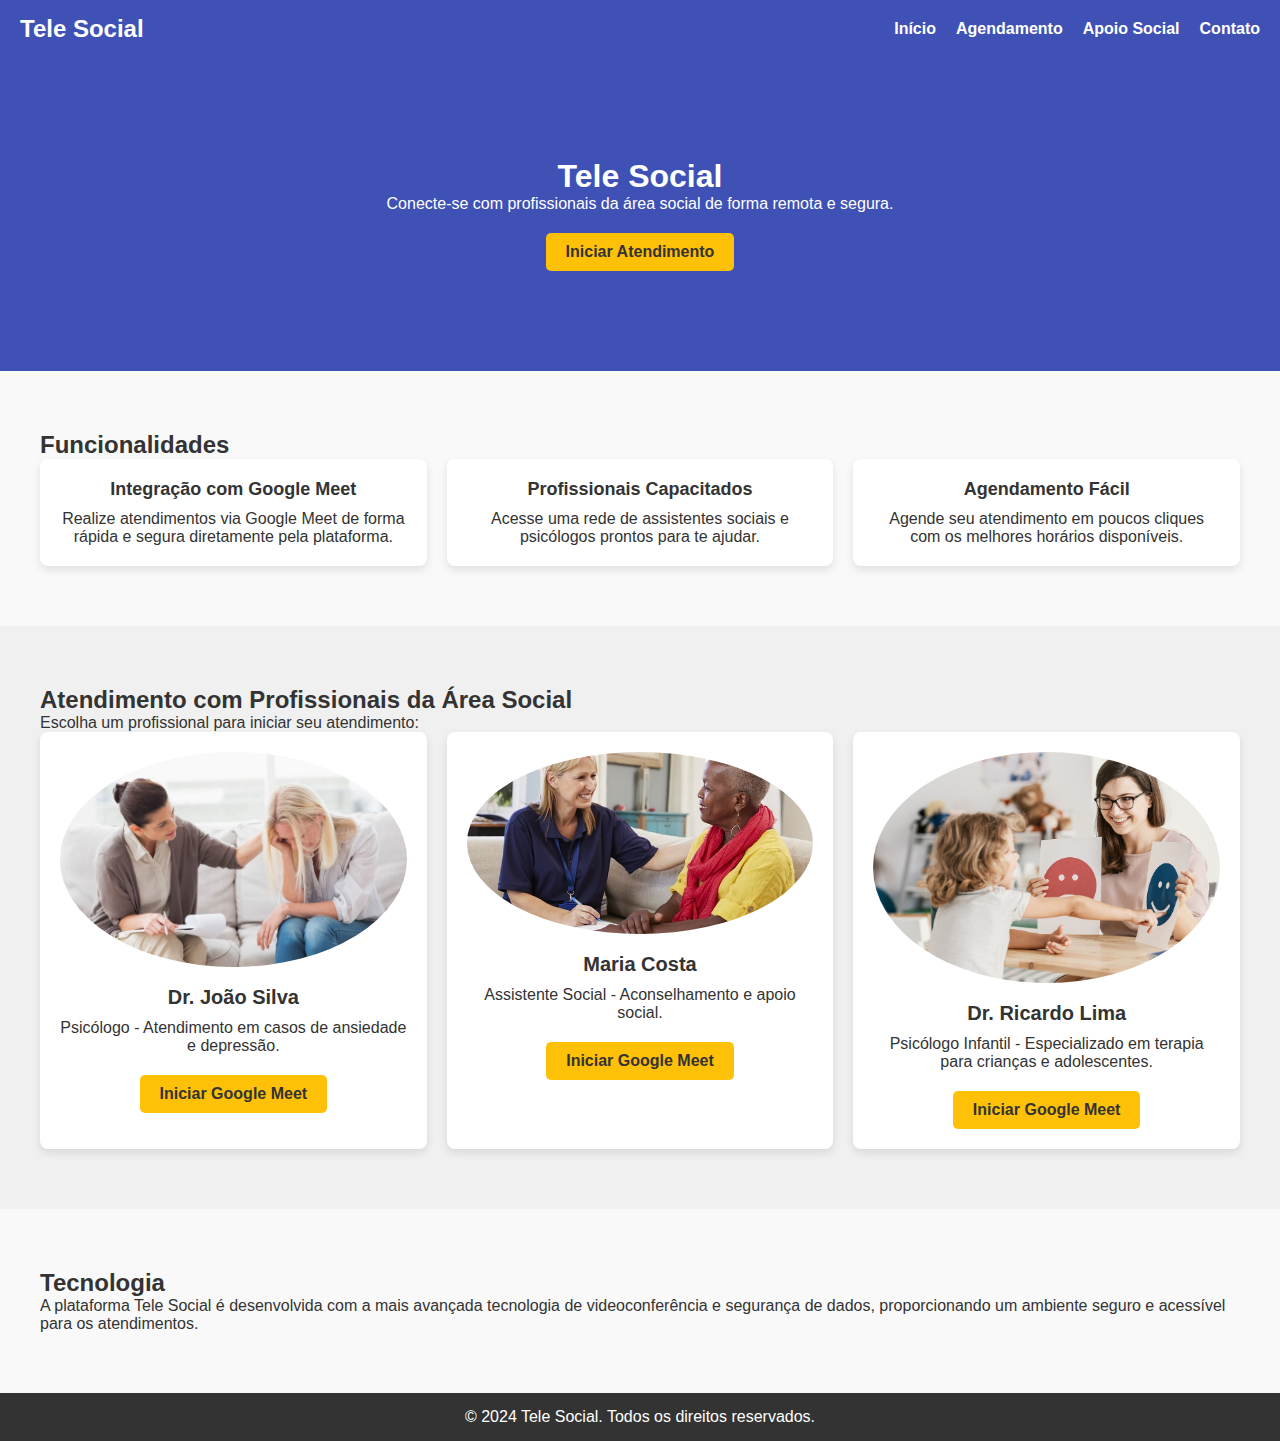
<file: index.html>
<!DOCTYPE html>
<html lang="pt-br">
<head>
    <meta charset="UTF-8">
    <meta name="viewport" content="width=device-width, initial-scale=1.0">
    <title>Tele Social</title>
    <link rel="stylesheet" href="style.css">
</head>
<body>

    <!-- Cabeçalho -->
    <header>
        <nav class="navbar">
            <div class="logo">Tele Social</div>
            <div class="hamburger-menu" onclick="toggleMenu()">
                <div class="bar"></div>
                <div class="bar"></div>
                <div class="bar"></div>
            </div>
            <ul class="nav-links" id="navLinks">
                <li><a href="index.html">Início</a></li>
                <li><a href="agendamento.html">Agendamento</a></li>
                <li><a href="Apoio.html">Apoio Social</a></li>
                <li><a href="cont.html">Contato</a></li>
            </ul>
        </nav>
    </header>

    <!-- Seção de Apresentação -->
    <section class="hero">
        <div class="container">
            <h1>Tele Social</h1>
            <p>Conecte-se com profissionais da área social de forma remota e segura.</p>
            <a href="#atendimento" class="btn">Iniciar Atendimento</a>
        </div>
    </section>

    <!-- Seção de Funcionalidades -->
    <section id="funcionalidades" class="section">
        <div class="container">
            <h2>Funcionalidades</h2>
            <div class="grid">
                <div class="card">
                    <h3>Integração com Google Meet</h3>
                    <p>Realize atendimentos via Google Meet de forma rápida e segura diretamente pela plataforma.</p>
                </div>
                <div class="card">
                    <h3>Profissionais Capacitados</h3>
                    <p>Acesse uma rede de assistentes sociais e psicólogos prontos para te ajudar.</p>
                </div>
                <div class="card">
                    <h3>Agendamento Fácil</h3>
                    <p>Agende seu atendimento em poucos cliques com os melhores horários disponíveis.</p>
                </div>
            </div>
        </div>
    </section>

    <!-- Seção de Atendimento -->
    <section id="atendimento" class="section bg-light">
        <div class="container">
            <h2>Atendimento com Profissionais da Área Social</h2>
            <p>Escolha um profissional para iniciar seu atendimento:</p>
            <div class="profissionais">
                <div class="profissional">
                    <img src="psicologo.jpg" alt="Psicólogo">
                    <h3>Dr. João Silva</h3>
                    <p>Psicólogo - Atendimento em casos de ansiedade e depressão.</p>
                    <a href="https://meet.google.com" class="btn" target="_blank">Iniciar Google Meet</a>
                </div>
                <div class="profissional">
                    <img src="assistente_social.jpg" alt="Assistente Social">
                    <h3>Maria Costa</h3>
                    <p>Assistente Social - Aconselhamento e apoio social.</p>
                    <a href="https://meet.google.com" class="btn" target="_blank">Iniciar Google Meet</a>
                </div>
                <div class="profissional">
                    <img src="psicologo2.jpg" alt="Psicólogo">
                    <h3>Dr. Ricardo Lima</h3>
                    <p>Psicólogo Infantil - Especializado em terapia para crianças e adolescentes.</p>
                    <a href="https://meet.google.com" class="btn" target="_blank">Iniciar Google Meet</a>
                </div>
            </div>
        </div>
    </section>

    <!-- Seção de Tecnologia -->
    <section id="tecnologia" class="section">
        <div class="container">
            <h2>Tecnologia</h2>
            <p>A plataforma Tele Social é desenvolvida com a mais avançada tecnologia de videoconferência e segurança de dados, proporcionando um ambiente seguro e acessível para os atendimentos.</p>
        </div>
    </section>

    <!-- Rodapé -->
    <footer>
        <div class="container">
            <p>&copy; 2024 Tele Social. Todos os direitos reservados.</p>
        </div>
    </footer>

    <!-- JavaScript -->
    <script src="script.js"></script>

</body>
</html>
</file>
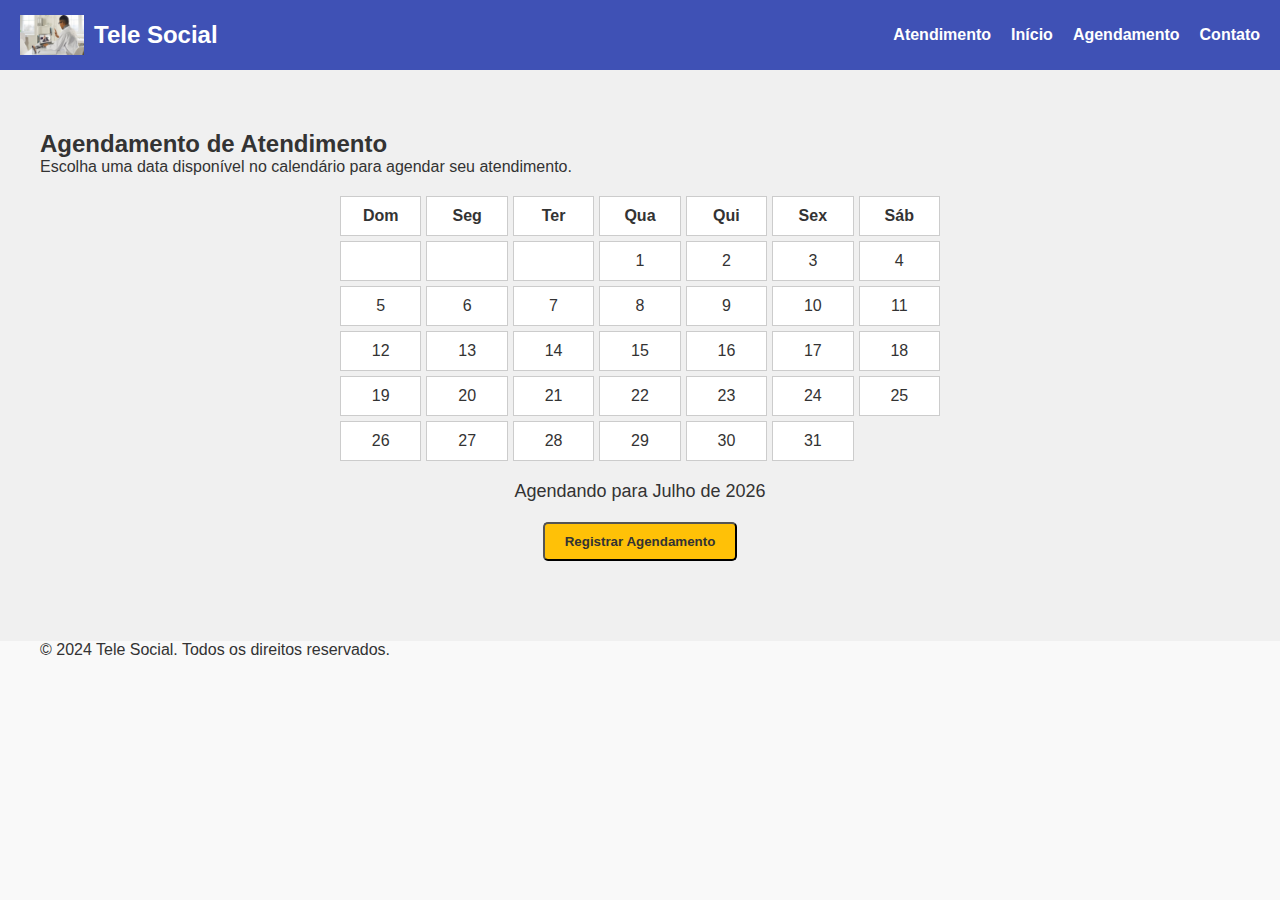
<file: agendamento.html>
<!DOCTYPE html>
<html lang="pt-br">
<head>
    <meta charset="UTF-8">
    <meta name="viewport" content="width=device-width, initial-scale=1.0">
    <title>Tele Social - Agendamento</title>
    <link rel="stylesheet" href="style2.css">
</head>
<body>

    <!-- Cabeçalho -->
    <header>
        <nav class="navbar">
            <div class="logo-container">
                <img src="profissional.jpg" alt="Logo Tele Social" class="logo-img"> <!-- Espaço para a logo -->
                <div class="logo-title blink">Tele Social</div> <!-- Título piscando -->
            </div>
            <div class="hamburger-menu" onclick="toggleMenu()">
                <div class="bar"></div>
                <div class="bar"></div>
                <div class="bar"></div>
            </div>
            <ul class="nav-links" id="navLinks">
                <li><a href="#atendimento">Atendimento</a></li>
                <li><a href="index.html">Início</a></li>
                <li><a href="#agendamento.html">Agendamento</a></li> <!-- Aba Agendamento -->
                <li><a href="contato.html">Contato</a></li>
            </ul>
        </nav>
    </header>

    <!-- Seção de Agendamento -->
    <section id="agendamento" class="section bg-light">
        <div class="container">
            <h2>Agendamento de Atendimento</h2>
            <p>Escolha uma data disponível no calendário para agendar seu atendimento.</p>

            <!-- Calendário -->
            <div class="calendar-container">
                <div id="calendar"></div>
                <div id="selected-date"></div>
                <button class="btn" onclick="registrarAgendamento()">Registrar Agendamento</button>
            </div>
        </div>
    </section>

    <!-- Rodapé -->
    <footer>
        <div class="container">
            <p>&copy; 2024 Tele Social. Todos os direitos reservados.</p>
        </div>
    </footer>

    <!-- JavaScript -->
    <script src="script.js"></script>

</body>
</html>
</file>
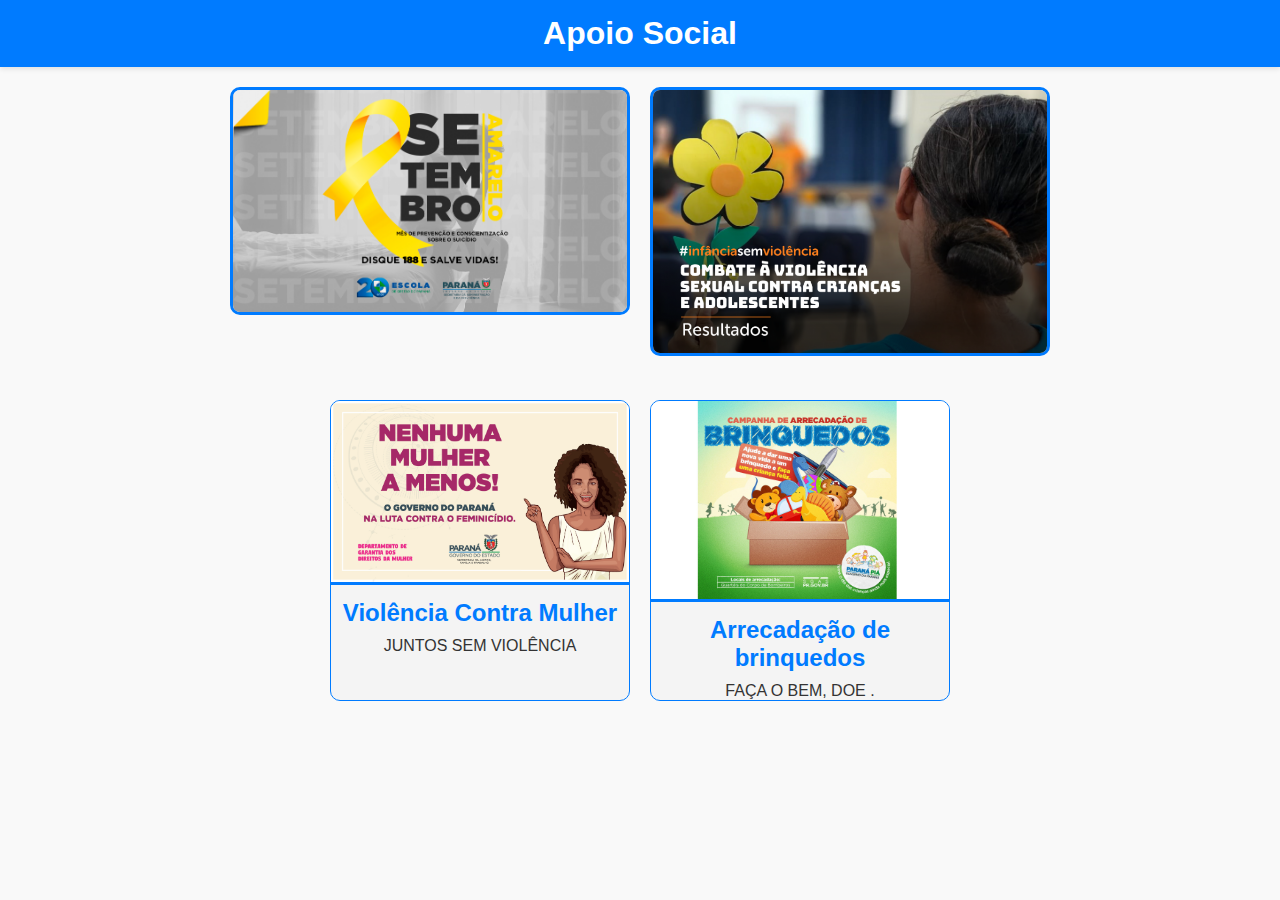
<file: Apoio.html>
<!DOCTYPE html>
<html lang="pt-BR">
<head>
    <meta charset="UTF-8">
    <meta name="viewport" content="width=device-width, initial-scale=1.0">
    <title>Apoio Social</title>
    <link rel="stylesheet" href="style.css">
</head>
<body>
    <header class="header">
        <h1>Apoio Social</h1>
    </header>
    
    <section class="banners">
        <div class="banner">
            <img src="banner.jpg" alt="Banner 1">
        </div>
        <div class="banner">
            <img src="banner2.jpg" alt="Banner 2">
        </div>
    </section>
    
    <section class="campanhas">
        <div class="campanha">
            <img src="campanha1.jpg" alt="Campanha 1">
            <h2>Violência Contra Mulher</h2>
            <p>JUNTOS SEM VIOLÊNCIA</p>
        </div>
        <div class="campanha">
            <img src="banner3.jpg" alt="Campanha 2">
            <h2>Arrecadação de brinquedos</h2>
            <p>FAÇA O BEM, DOE .</p>
        </div>
    </section>
</body>
</html>
</file>
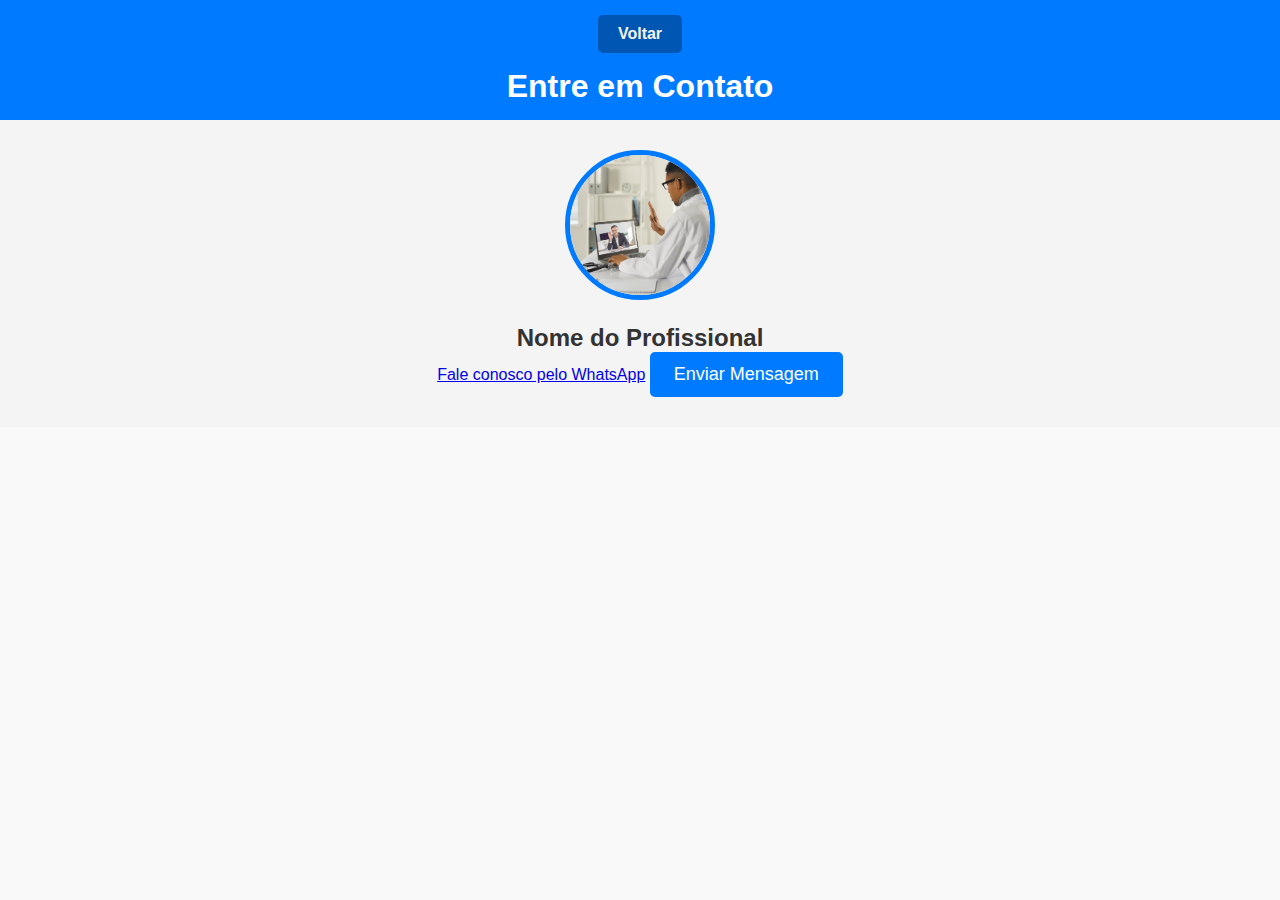
<file: cont.html>
<!DOCTYPE html>
<html lang="pt-BR">
<head>
    <meta charset="UTF-8">
    <meta name="viewport" content="width=device-width, initial-scale=1.0">
    <title>Contato</title>
    <link rel="stylesheet" href="style.css">
</head>
<body>
    <header class="header">
        <a href="index.html" class="back-button">Voltar</a>
        <h1>Entre em Contato</h1>
    </header>
    
    <section class="contato">
        <div class="profile">
            <img src="profissional.jpg" alt="Foto do Profissional" class="profile-img">
            <h2>Nome do Profissional</h2>
        </div>
        <div class="contact-info">
            <a href="https://wa.me/5511999999999" class="https://chat.whatsapp.com/DsJUmCznm1o3u2NcvbDkVR">Fale conosco pelo WhatsApp</a>
            <button class="contact-button">Enviar Mensagem</button>
        </div>
    </section>
</body>
</html>
</file>
<file: style.css>
* {
    margin: 0;
    padding: 0;
    box-sizing: border-box;
}

body {
    font-family: 'Segoe UI', Tahoma, Geneva, Verdana, sans-serif;
    background-color: #f9f9f9;
    color: #333;
}

header {
    background-color: #3F51B5;
    padding: 15px 20px;
    color: white;
}

.navbar {
    display: flex;
    justify-content: space-between;
    align-items: center;
}

.logo {
    font-size: 24px;
    font-weight: bold;
}

.hamburger-menu {
    display: none;
    cursor: pointer;
}

.hamburger-menu .bar {
    width: 30px;
    height: 3px;
    background-color: white;
    margin: 5px 0;
}

.nav-links {
    list-style: none;
    display: flex;
    gap: 20px;
}

.nav-links li a {
    color: white;
    text-decoration: none;
    font-weight: bold;
}

.hero {
    background-color: #3F51B5;
    color: white;
    text-align: center;
    padding: 100px 20px;
}

.btn {
    background-color: #FFC107;
    padding: 10px 20px;
    color: #333;
    text-decoration: none;
    font-weight: bold;
    border-radius: 5px;
    display: inline-block;
    margin-top: 20px;
}

.section {
    padding: 60px 20px;
}

.bg-light {
    background-color: #f0f0f0;
}

.container {
    max-width: 1200px;
    margin: 0 auto;
}

.grid {
    display: grid;
    grid-template-columns: repeat(3, 1fr);
    gap: 20px;
}

.card {
    background-color: white;
    padding: 20px;
    box-shadow: 0 4px 8px rgba(0,0,0,0.1);
    border-radius: 8px;
    text-align: center;
}

.card h3 {
    margin-bottom: 10px;
    font-size: 18px;
}

.profissionais {
    display: grid;
    grid-template-columns: repeat(3, 1fr);
    gap: 20px;
}

.profissional {
    background-color: white;
    padding: 20px;
    text-align: center;
    box-shadow: 0 4px 8px rgba(0,0,0,0.1);
    border-radius: 8px;
}

.profissional img {
    max-width: 100%;
    border-radius: 50%;
    margin-bottom: 15px;
}

.profissional h3 {
    font-size: 20px;
    margin-bottom: 10px;
}

footer {
    background-color: #333;
    color: white;
    text-align: center;
    padding: 15px 0;
}

/* Responsividade */
@media (max-width: 768px) {
    .hamburger-menu {
        display: block;
    }
    .nav-links {
        display: none;
        flex-direction: column;
        background-color: #3F51B5;
        position: absolute;
        right: 0;
        top: 60px;
        width: 200px;
    }
    .nav-links li {
        text-align: center;
        padding: 15px 0;
    }
    .nav-links.active {
        display: flex;
    }
    .grid, .profissionais {
        grid-template-columns: 1fr;
    }
}
/* Reset básico */
body, h1, h2, p, a {
    margin: 0;
    padding: 0;
    font-family: Arial, sans-serif;
}

/* Estilo do cabeçalho */
.header {
    background-color: #007BFF; /* Azul */
    color: white;
    padding: 10px;
    text-align: center;
}

/* Estilo dos banners */
.banners {
    display: flex;
    justify-content: center;
    gap: 20px;
    padding: 20px;
}

.banner img {
    width: 100%;
    max-width: 400px;
    border-radius: 10px;
    border: 3px solid #007BFF;
}

/* Estilo das campanhas */
.campanhas {
    display: flex;
    flex-wrap: wrap;
    justify-content: center;
    gap: 20px;
    padding: 20px;
}

.campanha {
    width: 300px;
    text-align: center;
    border: 1px solid #007BFF;
    border-radius: 10px;
    overflow: hidden;
    background-color: #f4f4f4;
}

.campanha img {
    width: 100%;
    border-bottom: 3px solid #007BFF;
}

.campanha h2 {
    margin: 10px 0;
    color: #007BFF;
}

/* Reset básico */
body, h1, a, button {
    margin: 0;
    padding: 0;
    font-family: Arial, sans-serif;
}

/* Estilo do cabeçalho */
.header {
    background-color: #007BFF; /* Azul */
    color: white;
    padding: 10px;
    text-align: center;
}

.back-button {
    display: inline-block;
    margin-bottom: 10px;
    text-decoration: none;
    color: white;
    font-weight: bold;
    background-color: #0056b3;
    padding: 8px 15px;
    border-radius: 5px;
}

/* Estilo da seção de contato */
.contato {
    text-align: center;
    padding: 20px;
}

.profile-img {
    border-radius: 50%;
    width: 150px;
    height: 150px;
    object-fit: cover;
    border: 3px solid #007BFF;
    margin-bottom: 20px;
}

.whatsapp-link {
    display: block;
    margin: 10px 0;
    color: #25D366; /* Cor do WhatsApp */
    text-decoration: none;
    font-weight: bold;
    font-size: 18px;
}

.contact-button {
    padding: 10px 20px;
    background-color: #007BFF;
    border: none;
    color: white;
    border-radius: 5px;
    cursor: pointer;
    font-size: 18px;
}
/* Reset básico */
body, h1, a, button {
    margin: 0;
    padding: 0;
    font-family: 'Segoe UI', Tahoma, Geneva, Verdana, sans-serif;
}

/* Estilo do cabeçalho */
.header {
    background-color: #007BFF; /* Azul */
    color: white;
    padding: 15px;
    text-align: center;
    box-shadow: 0 2px 5px rgba(0, 0, 0, 0.1);
}

.back-button {
    display: inline-block;
    margin-bottom: 15px;
    text-decoration: none;
    color: #f4f4f4;
    font-weight: bold;
    background-color: #0056b3;
    padding: 10px 20px;
    border-radius: 5px;
    transition: background-color 0.3s ease;
}

.back-button:hover {
    background-color: #004494;
}

/* Estilo da seção de contato */
.contato {
    text-align: center;
    padding: 30px;
    background-color: #f4f4f4;
}

.profile-img {
    border-radius: 50%;
    width: 150px;
    height: 150px;
    object-fit: cover;
    border: 5px solid #007BFF;
    margin-bottom: 20px;
    transition: transform 0.3s ease;
}

.profile-img:hover {
    transform: scale(1.05);
}

.whatsapp-link {
    display: block;
    margin: 20px 0;
    color: #25D366; /* Cor do WhatsApp */
    text-decoration: none;
    font-weight: bold;
    font-size: 18px;
    transition: color 0.3s ease;
}

.whatsapp-link:hover {
    color: #1da851;
}

.contact-button {
    padding: 12px 24px;
    background-color: #007BFF;
    border: none;
    color: white;
    border-radius: 5px;
    cursor: pointer;
    font-size: 18px;
    transition: background-color 0.3s ease;
}

.contact-button:hover {
    background-color: #0056b3;
}
</file>
<file: style2.css>
* {
    margin: 0;
    padding: 0;
    box-sizing: border-box;
}

body {
    font-family: 'Segoe UI', Tahoma, Geneva, Verdana, sans-serif;
    background-color: #f9f9f9;
    color: #333;
}

header {
    background-color: #3F51B5;
    padding: 15px 20px;
    color: white;
}

.navbar {
    display: flex;
    justify-content: space-between;
    align-items: center;
}

.logo-container {
    display: flex;
    align-items: center;
}

.logo-img {
    height: 40px;
    margin-right: 10px;
}

.logo-title {
    font-size: 24px;
    font-weight: bold;
}

.hamburger-menu {
    display: none;
    cursor: pointer;
}

.hamburger-menu .bar {
    width: 30px;
    height: 3px;
    background-color: white;
    margin: 5px 0;
}

.nav-links {
    list-style: none;
    display: flex;
    gap: 20px;
}

.nav-links li a {
    color: white;
    text-decoration: none;
    font-weight: bold;
}

.section {
    padding: 60px 20px;
}

.bg-light {
    background-color: #f0f0f0;
}

.container {
    max-width: 1200px;
    margin: 0 auto;
}

.btn {
    background-color: #FFC107;
    padding: 10px 20px;
    color: #333;
    text-decoration: none;
    font-weight: bold;
    border-radius: 5px;
    display: inline-block;
    margin-top: 20px;
}

.calendar-container {
    display: flex;
    flex-direction: column;
    align-items: center;
    padding: 20px;
}

#calendar {
    width: 100%;
    max-width: 600px;
    display: grid;
    grid-template-columns: repeat(7, 1fr);
    gap: 5px;
}

#calendar div {
    padding: 10px;
    background-color: #fff;
    border: 1px solid #ccc;
    text-align: center;
    cursor: pointer;
    transition: background-color 0.3s ease;
}

#calendar div:hover {
    background-color: #FFC107;
}

#selected-date {
    margin-top: 20px;
    font-size: 18px;
}

@media (max-width: 768px) {
    .hamburger-menu {
        display: block;
    }
    .nav-links {
        display: none;
        flex-direction: column;
        background-color: #3F51B5;
        position: absolute;
        right: 0;
        top: 60px;
        width: 200px;
    }
    .nav-links li {
        text-align: center;
        padding: 15px 0;
    }
    .nav-links.active {
        display: flex;
    }
}
</file>
